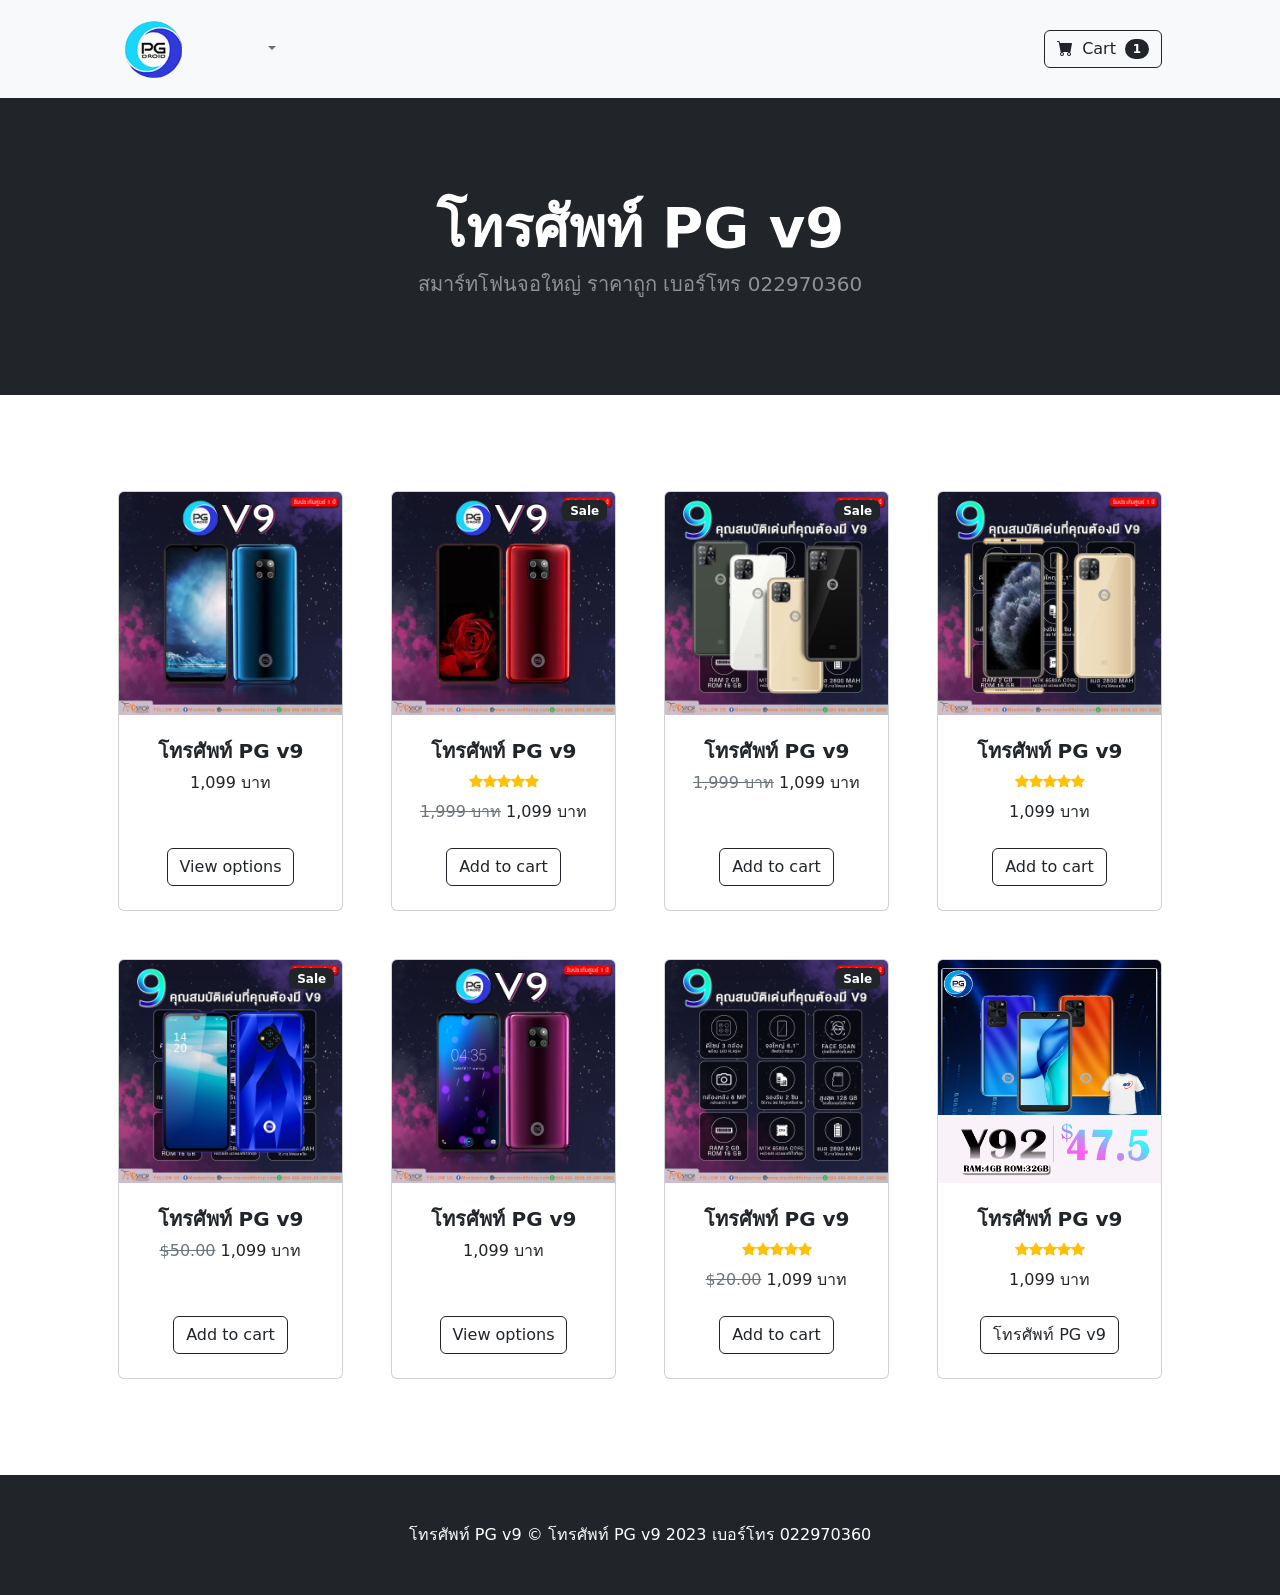
<file: หน้าสอง/index.html>
<!DOCTYPE html>
<html lang="en">
    <head>
        <meta charset="utf-8" />
        <meta name="viewport" content="width=device-width, initial-scale=1, shrink-to-fit=no" />
        <meta name="description" content="" />
        <meta name="author" content="" />
        <title>Shop โทรศัพท์ PG v9 </title>
        <!-- Favicon-->
        <link rel="icon" type="image/x-icon" href="assets/favicon.ico" />
        <!-- Bootstrap icons-->
        <link href="https://cdn.jsdelivr.net/npm/bootstrap-icons@1.5.0/font/bootstrap-icons.css" rel="stylesheet" />
        <!-- Core theme CSS (includes Bootstrap)-->
        <link href="css/styles.css" rel="stylesheet" />
    </head>
    <body>
        <!-- Navigation-->
        <nav class="navbar navbar-expand-lg navbar-light bg-light">
            <div class="container px-4 px-lg-5">
                <a class="navbar-brand" href="#!"><img src="logo.png" width="70px" alt=""></a>
                <button class="navbar-toggler" type="button" data-bs-toggle="collapse" data-bs-target="#navbarSupportedContent" aria-controls="navbarSupportedContent" aria-expanded="false" aria-label="Toggle navigation"><span class="navbar-toggler-icon"></span></button>
                <div class="collapse navbar-collapse" id="navbarSupportedContent">
                    <ul class="navbar-nav me-auto mb-2 mb-lg-0 ms-lg-4">
                        <li class="nav-item"><a class="nav-link active" aria-current="page" href="#!"></a></li>
                        <li class="nav-item"><a class="nav-link" href="#!"></a></li>
                        <li class="nav-item dropdown">
                            <a class="nav-link dropdown-toggle" id="navbarDropdown" href="https://www.facebook.com/meedee88shopping/" role="button" data-bs-toggle="dropdown" aria-expanded="false"></a>
                            <ul class="dropdown-menu" aria-labelledby="navbarDropdown">
                               
                            </ul>
                        </li>
                    </ul>
                    <form class="d-flex">
                        <button class="btn btn-outline-dark" type="submit">
                            <i class="bi-cart-fill me-1"></i>
                            Cart
                            <span class="badge bg-dark text-white ms-1 rounded-pill">1</span>
                        </button>
                    </form>
                </div>
            </div>
        </nav>
        <!-- Header-->
        <header class="bg-dark py-5">
            <div class="container px-4 px-lg-5 my-5">
                <div class="text-center text-white">
                    <h1 class="display-4 fw-bolder">โทรศัพท์ PG v9 </h1>
                    <p class="lead fw-normal text-white-50 mb-0">สมาร์ทโฟนจอใหญ่ ราคาถูก เบอร์โทร 
                        022970360</p>
                </div>
            </div>
        </header>
        <!-- Section-->
        <section class="py-5">
            <div class="container px-4 px-lg-5 mt-5">
                <div class="row gx-4 gx-lg-5 row-cols-2 row-cols-md-3 row-cols-xl-4 justify-content-center">
                    <div class="col mb-5">
                        <div class="card h-100">
                            <!-- Product image-->
                            <img class="card-img-top" src="img/1.jpg" alt="..." />
                            <!-- Product details-->
                            <div class="card-body p-4">
                                <div class="text-center">
                                    <!-- Product name-->
                                    <h5 class="fw-bolder">โทรศัพท์ PG v9</h5>
                                    <!-- Product price-->
                                    1,099 บาท
                                </div>
                            </div>
                            <!-- Product actions-->
                            <div class="card-footer p-4 pt-0 border-top-0 bg-transparent">
                                <div class="text-center"><a class="btn btn-outline-dark mt-auto" href="https://www.facebook.com/meedee88shopping/">View options</a></div>
                            </div>
                        </div>
                    </div>
                    <div class="col mb-5">
                        <div class="card h-100">
                            <!-- Sale badge-->
                            <div class="badge bg-dark text-white position-absolute" style="top: 0.5rem; right: 0.5rem">Sale</div>
                            <!-- Product image-->
                            <img class="card-img-top" src="img/2.jpg" alt="..." />
                            <!-- Product details-->
                            <div class="card-body p-4">
                                <div class="text-center">
                                    <!-- Product name-->
                                    <h5 class="fw-bolder">โทรศัพท์ PG v9</h5>
                                    <!-- Product reviews-->
                                    <div class="d-flex justify-content-center small text-warning mb-2">
                                        <div class="bi-star-fill"></div>
                                        <div class="bi-star-fill"></div>
                                        <div class="bi-star-fill"></div>
                                        <div class="bi-star-fill"></div>
                                        <div class="bi-star-fill"></div>
                                    </div>
                                    <!-- Product price-->
                                    <span class="text-muted text-decoration-line-through">1,999 บาท</span>
                                    1,099 บาท
                                </div>
                            </div>
                            <!-- Product actions-->
                            <div class="card-footer p-4 pt-0 border-top-0 bg-transparent">
                                <div class="text-center"><a class="btn btn-outline-dark mt-auto" href="https://www.facebook.com/meedee88shopping/">Add to cart</a></div>
                            </div>
                        </div>
                    </div>
                    <div class="col mb-5">
                        <div class="card h-100">
                            <!-- Sale badge-->
                            <div class="badge bg-dark text-white position-absolute" style="top: 0.5rem; right: 0.5rem">Sale</div>
                            <!-- Product image-->
                            <img class="card-img-top" src="img/3.jpg" alt="..." />
                            <!-- Product details-->
                            <div class="card-body p-4">
                                <div class="text-center">
                                    <!-- Product name-->
                                    <h5 class="fw-bolder">โทรศัพท์ PG v9</h5>
                                    <!-- Product price-->
                                    <span class="text-muted text-decoration-line-through">1,999 บาท</span>
                                    1,099 บาท
                                </div>
                            </div>
                            <!-- Product actions-->
                            <div class="card-footer p-4 pt-0 border-top-0 bg-transparent">
                                <div class="text-center"><a class="btn btn-outline-dark mt-auto" href="https://www.facebook.com/meedee88shopping/">Add to cart</a></div>
                            </div>
                        </div>
                    </div>
                    <div class="col mb-5">
                        <div class="card h-100">
                            <!-- Product image-->
                            <img class="card-img-top" src="img/4.jpg" alt="..." />
                            <!-- Product details-->
                            <div class="card-body p-4">
                                <div class="text-center">
                                    <!-- Product name-->
                                    <h5 class="fw-bolder">โทรศัพท์ PG v9</h5>
                                    <!-- Product reviews-->
                                    <div class="d-flex justify-content-center small text-warning mb-2">
                                        <div class="bi-star-fill"></div>
                                        <div class="bi-star-fill"></div>
                                        <div class="bi-star-fill"></div>
                                        <div class="bi-star-fill"></div>
                                        <div class="bi-star-fill"></div>
                                    </div>
                                    <!-- Product price-->
                                    1,099 บาท
                                </div>
                            </div>
                            <!-- Product actions-->
                            <div class="card-footer p-4 pt-0 border-top-0 bg-transparent">
                                <div class="text-center"><a class="btn btn-outline-dark mt-auto" href="https://www.facebook.com/meedee88shopping/">Add to cart</a></div>
                            </div>
                        </div>
                    </div>
                    <div class="col mb-5">
                        <div class="card h-100">
                            <!-- Sale badge-->
                            <div class="badge bg-dark text-white position-absolute" style="top: 0.5rem; right: 0.5rem">Sale</div>
                            <!-- Product image-->
                            <img class="card-img-top" src="img/5.jpg" alt="..." />
                            <!-- Product details-->
                            <div class="card-body p-4">
                                <div class="text-center">
                                    <!-- Product name-->
                                    <h5 class="fw-bolder">โทรศัพท์ PG v9</h5>
                                    <!-- Product price-->
                                    <span class="text-muted text-decoration-line-through">$50.00</span>
                                    1,099 บาท
                                </div>
                            </div>
                            <!-- Product actions-->
                            <div class="card-footer p-4 pt-0 border-top-0 bg-transparent">
                                <div class="text-center"><a class="btn btn-outline-dark mt-auto" href="https://www.facebook.com/meedee88shopping/">Add to cart</a></div>
                            </div>
                        </div>
                    </div>
                    <div class="col mb-5">
                        <div class="card h-100">
                            <!-- Product image-->
                            <img class="card-img-top" src="img/6.jpg" alt="..." />
                            <!-- Product details-->
                            <div class="card-body p-4">
                                <div class="text-center">
                                    <!-- Product name-->
                                    <h5 class="fw-bolder">โทรศัพท์ PG v9</h5>
                                    <!-- Product price-->
                                    1,099 บาท
                                </div>
                            </div>
                            <!-- Product actions-->
                            <div class="card-footer p-4 pt-0 border-top-0 bg-transparent">
                                <div class="text-center"><a class="btn btn-outline-dark mt-auto" href="https://www.facebook.com/meedee88shopping/">View options</a></div>
                            </div>
                        </div>
                    </div>
                    <div class="col mb-5">
                        <div class="card h-100">
                            <!-- Sale badge-->
                            <div class="badge bg-dark text-white position-absolute" style="top: 0.5rem; right: 0.5rem">Sale</div>
                            <!-- Product image-->
                            <img class="card-img-top" src="img/7.jpg" alt="..." />
                            <!-- Product details-->
                            <div class="card-body p-4">
                                <div class="text-center">
                                    <!-- Product name-->
                                    <h5 class="fw-bolder">โทรศัพท์ PG v9</h5>
                                    <!-- Product reviews-->
                                    <div class="d-flex justify-content-center small text-warning mb-2">
                                        <div class="bi-star-fill"></div>
                                        <div class="bi-star-fill"></div>
                                        <div class="bi-star-fill"></div>
                                        <div class="bi-star-fill"></div>
                                        <div class="bi-star-fill"></div>
                                    </div>
                                    <!-- Product price-->
                                    <span class="text-muted text-decoration-line-through">$20.00</span>
                                    1,099 บาท
                                </div>
                            </div>
                            <!-- Product actions-->
                            <div class="card-footer p-4 pt-0 border-top-0 bg-transparent">
                                <div class="text-center"><a class="btn btn-outline-dark mt-auto" href="https://www.facebook.com/meedee88shopping/">Add to cart</a></div>
                            </div>
                        </div>
                    </div>
                    <div class="col mb-5">
                        <div class="card h-100">
                            <!-- Product image-->
                            <img class="card-img-top" src="img/8.jpg" alt="..." />
                            <!-- Product details-->
                            <div class="card-body p-4">
                                <div class="text-center">
                                    <!-- Product name-->
                                    <h5 class="fw-bolder">โทรศัพท์ PG v9</h5>
                                    <!-- Product reviews-->
                                    <div class="d-flex justify-content-center small text-warning mb-2">
                                        <div class="bi-star-fill"></div>
                                        <div class="bi-star-fill"></div>
                                        <div class="bi-star-fill"></div>
                                        <div class="bi-star-fill"></div>
                                        <div class="bi-star-fill"></div>
                                    </div>
                                    <!-- Product price-->
                                    1,099 บาท
                                </div>
                            </div>
                            <!-- Product actions-->
                            <div class="card-footer p-4 pt-0 border-top-0 bg-transparent">
                                <div class="text-center"><a class="btn btn-outline-dark mt-auto" href="https://www.facebook.com/meedee88shopping/">โทรศัพท์ PG v9</a></div>
                            </div>
                        </div>
                    </div>
                </div>
            </div>
        </section>
        <!-- Footer-->
        <footer class="py-5 bg-dark">
            <div class="container"><p class="m-0 text-center text-white">โทรศัพท์ PG v9 &copy; โทรศัพท์ PG v9 2023 เบอร์โทร 
                022970360</p></div>
        </footer>
        <!-- Bootstrap core JS-->
        <script src="https://cdn.jsdelivr.net/npm/bootstrap@5.2.3/dist/js/bootstrap.bundle.min.js"></script>
        <!-- Core theme JS-->
        <script src="js/scripts.js"></script>
    </body>
</html>
</file>
